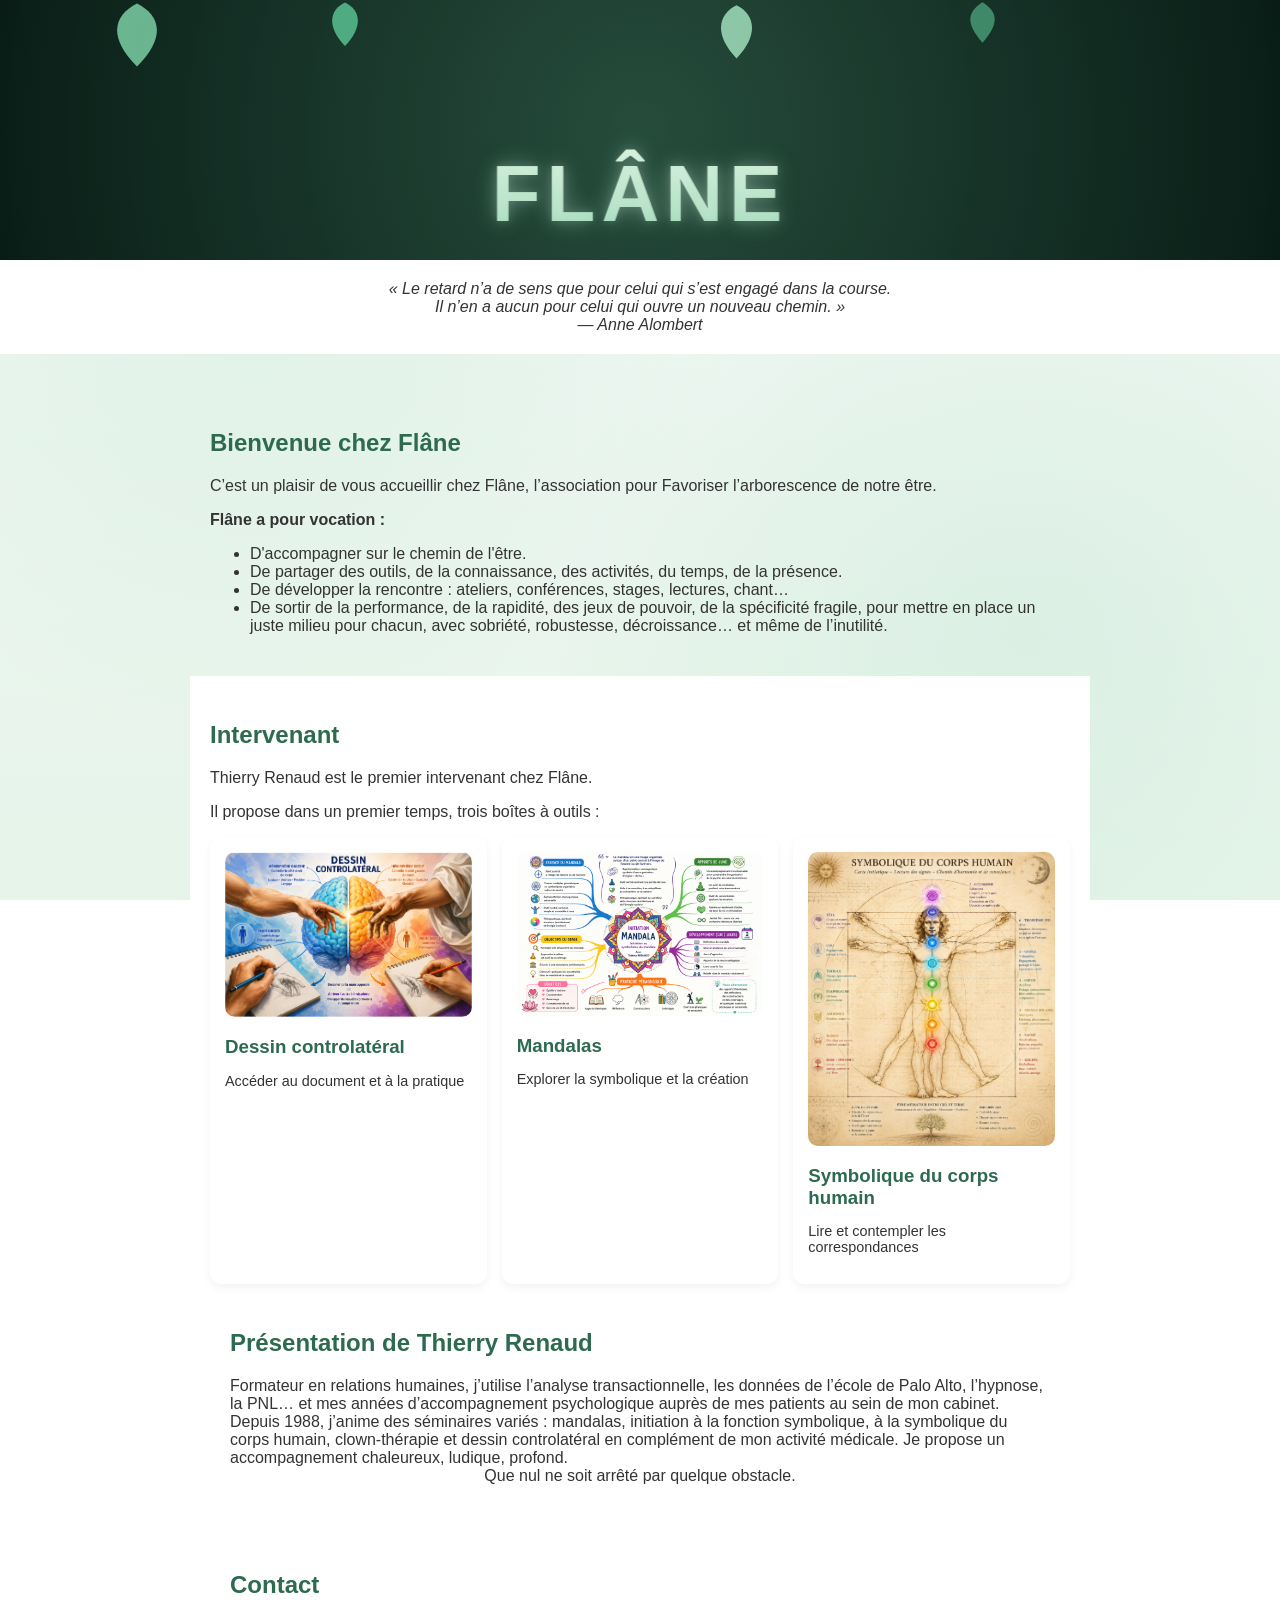
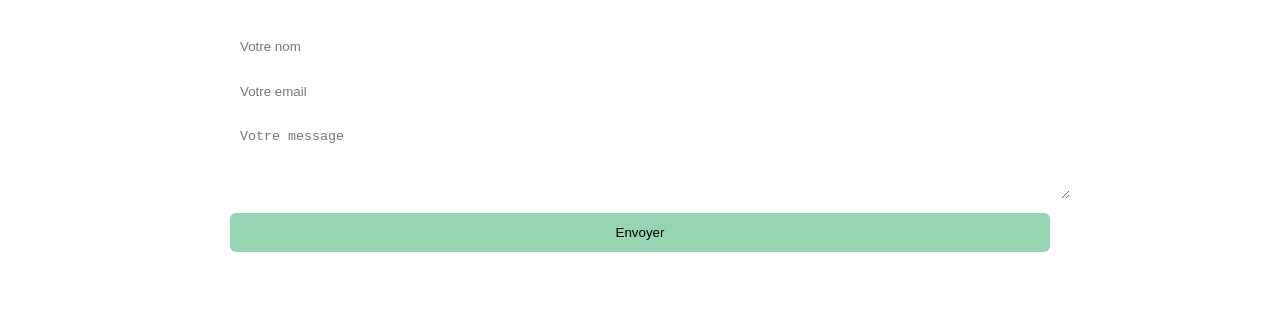
<file: index.html>
<!DOCTYPE html>
<html lang="fr">
<head>
<meta charset="UTF-8">
<meta name="viewport" content="width=device-width, initial-scale=1.0">
<link rel="stylesheet" href="css/style.css">
<title>Flâne</title>

<style>
:root {
    --vert-fonce: #2d6a4f;
    --vert-doux: #95d5b2;
    --fond: #f8f9fa;
}

body {
    margin: 0;
    font-family: 'Segoe UI', sans-serif;
    color: #333;

    background:
        radial-gradient(circle at 20% 30%, rgba(149,213,178,0.15), transparent 40%),
        radial-gradient(circle at 80% 70%, rgba(116,198,157,0.12), transparent 40%),
        linear-gradient(180deg, #f1f8f5, #e6f4ea);

    background-attachment: fixed;
}

/* ===== BANDEAU ===== */
.header {
    height: 260px;
    background: radial-gradient(circle at center, #1b4332, #081c15);
    position: relative;
    overflow: hidden;
}

/* lumière respirante */
.header::after {
    content: "";
    position: absolute;
    width: 200%;
    height: 200%;
    top: -50%;
    left: -50%;
    background: radial-gradient(circle, rgba(255,255,255,0.05), transparent 60%);
    animation: breathe 12s infinite ease-in-out;
}

@keyframes breathe {
    0%,100% { transform: scale(1); opacity: 0.4; }
    50% { transform: scale(1.2); opacity: 0.7; }
}

/* ===== TEXTE FLOTTANT AMÉLIORÉ ===== */
.header-title {
    position: absolute;
    bottom: 20px;
    left: 50%;
    transform: translateX(-50%) scaleY(0);
    transform-origin: bottom;
    font-size: 80px;
    font-weight: 700;
    letter-spacing: 6px;
    text-transform: uppercase;
    pointer-events: none;
    white-space: nowrap;

    /* visibilité + style */
    background: linear-gradient(180deg, #d8f3dc, #95d5b2);
    -webkit-background-clip: text;
    -webkit-text-fill-color: transparent;

    text-shadow:
        0 0 10px rgba(255,255,255,0.15),
        0 0 25px rgba(149,213,178,0.2);

    animation: growTree 6s ease-out forwards,
               sway 6s ease-in-out infinite 6s;
}

/* halo doux */
.header-title::before {
    content: "Flâne";
    position: absolute;
    left: 0;
    top: 0;
    color: rgba(255,255,255,0.05);
    filter: blur(8px);
    z-index: -1;
}

/* pousse */
@keyframes growTree {
    0% {
        transform: translateX(-50%) scaleY(0);
        opacity: 0;
        filter: blur(6px);
    }
    40% {
        transform: translateX(-50%) scaleY(1.1);
        opacity: 1;
        filter: blur(2px);
    }
    70% {
        transform: translateX(-50%) scaleY(0.95);
    }
    100% {
        transform: translateX(-50%) scaleY(1);
        opacity: 1;
        filter: blur(0);
    }
}

/* mouvement léger */
@keyframes sway {
    0%,100% { transform: translateX(-50%) scaleY(1) rotate(0deg); }
    50% { transform: translateX(-50%) scaleY(1) rotate(1.5deg); }
}

/* feuilles */
.leaf {
    position: absolute;
    opacity: 0.9;
}

.leaf1 { width: 70px; left: 8%; animation: drift 18s infinite linear; }
.leaf2 { width: 50px; left: 25%; animation: drift 22s infinite linear reverse; }
.leaf3 { width: 65px; left: 55%; animation: drift 20s infinite linear; }
.leaf4 { width: 45px; left: 75%; animation: drift 24s infinite linear reverse; }

@keyframes drift {
    0%   { transform: translateY(-80px) translateX(0px) rotate(0deg); }
    25%  { transform: translateY(60px) translateX(20px) rotate(90deg); }
    50%  { transform: translateY(140px) translateX(-20px) rotate(180deg); }
    75%  { transform: translateY(220px) translateX(15px) rotate(270deg); }
    100% { transform: translateY(320px) translateX(0px) rotate(360deg); }
}

/* ===== Citation ===== */
.quote {
    text-align: center;
    padding: 20px;
    font-style: italic;
    background: white;
}

/* ===== Structure ===== */
.container {
    max-width: 900px;
    margin: auto;
}

.section {
    padding: 25px 20px;
}

.section:nth-child(even) {
    background: #ffffff;
}

h2 {
    color: var(--vert-fonce);
}

/* ===== Images ===== */
.img {
    width: 100%;
    max-width: 600px;
    display: block;
    margin: 15px auto;
    border-radius: 12px;
    box-shadow: 0 6px 20px rgba(0,0,0,0.1);
}

/* ===== Cartes ===== */
.grid {
    display: grid;
    gap: 15px;
}

.card {
    background: white;
    padding: 15px;
    border-radius: 12px;
    box-shadow: 0 4px 10px rgba(0,0,0,0.05);
}

/* ===== Contact ===== */
.contact {
    background: var(--vert-fonce);
    color: white;
}

.contact input,
.contact textarea {
    width: 100%;
    padding: 10px;
    margin-top: 10px;
    border-radius: 6px;
    border: none;
}

.contact button {
    margin-top: 10px;
    padding: 12px;
    width: 100%;
    background: var(--vert-doux);
    border: none;
    border-radius: 6px;
    cursor: pointer;
}

/* ===== Responsive ===== */
@media(min-width:768px) {
    .grid {
        grid-template-columns: repeat(3, 1fr);
    }
}
</style>
</head>

<body>

<!-- ===== BANDEAU ===== -->
<div class="header">

<div class="header-title">Flâne</div>

<svg class="leaf leaf1" viewBox="0 0 100 100">
<path d="M50 5 C80 20, 95 50, 50 95 C5 50, 20 20, 50 5 Z" fill="#74c69d"/>
</svg>

<svg class="leaf leaf2" viewBox="0 0 100 100">
<path d="M50 5 C78 18, 90 50, 50 92 C10 50, 22 18, 50 5 Z" fill="#52b788"/>
</svg>

<svg class="leaf leaf3" viewBox="0 0 100 100">
<path d="M50 8 C75 20, 88 50, 50 90 C12 50, 25 20, 50 8 Z" fill="#95d5b2"/>
</svg>

<svg class="leaf leaf4" viewBox="0 0 100 100">
<path d="M50 5 C82 25, 90 50, 50 95 C10 50, 18 25, 50 5 Z" fill="#40916c"/>
</svg>

</div>

<!-- ===== Citation ===== -->
<div class="quote">
« Le retard n’a de sens que pour celui qui s’est engagé dans la course.<br>
Il n’en a aucun pour celui qui ouvre un nouveau chemin. »<br>
— Anne Alombert
</div>

<div class="container">

<div class="section">
<h2>Bienvenue chez Flâne</h2>

<p>
C’est un plaisir de vous accueillir chez Flâne, l’association pour Favoriser l’arborescence de notre être.
</p>

<p><strong>Flâne a pour vocation :</strong></p>

<ul>
<li>D'accompagner sur le chemin de l'être.</li>

<li>De partager des outils, de la connaissance, des activités, du temps, de la présence.</li>

<li>De développer la rencontre : ateliers, conférences, stages, lectures, chant…</li>

<li>De sortir de la performance, de la rapidité, des jeux de pouvoir, de la spécificité fragile, pour mettre en place un juste milieu pour chacun, avec sobriété, robustesse, décroissance… et même de l’inutilité.</li>
</ul>

</div>

<div class="section">
<h2>Intervenant</h2>

<p>
Thierry Renaud est le premier intervenant chez Flâne.
</p>

<p>
Il propose dans un premier temps, trois boîtes à outils :
</p>

 <div class="grid">

        <a href="dessin-controlateral.html" class="card">
            <img src="images/dessin.png" alt="Dessin controlatéral">
            <h3>Dessin controlatéral</h3>
            <p>Accéder au document et à la pratique</p>
        </a>

        <a href="mandalas.html" class="card">
            <img src="images/mandala.png" alt="Mandalas">
            <h3>Mandalas</h3>
            <p>Explorer la symbolique et la création</p>
        </a>

        <a href="symbolique-corps-humain.html" class="card">
            <img src="images/corps-symbolique.png" alt="Symbolique du corps humain">
            <h3>Symbolique du corps humain</h3>
            <p>Lire et contempler les correspondances</p>
        </a>

</div>
<div class="section">
<h2>Présentation de Thierry Renaud</h2>
<p>Formateur en relations humaines, j’utilise l’analyse transactionnelle, les
données de l’école de Palo Alto, l’hypnose, la PNL… et mes années
d’accompagnement psychologique auprès de mes patients au sein de mon
cabinet. Depuis 1988, j’anime des séminaires variés : mandalas, initiation
à la fonction symbolique, à la symbolique du corps humain, clown-thérapie
et dessin controlatéral en complément de mon activité médicale. Je propose un accompagnement chaleureux, ludique, profond.<br>
  <span style="display:block; text-align:center;">
    Que nul ne soit arrêté par quelque obstacle.
  </span>
</p>

</div>

<div class="section contact">
<h2>Contact</h2>
<form action="https://formspree.io/f/mbdwyled" method="POST">
    <input type="text" name="nom" placeholder="Votre nom" required>
    <input type="email" name="email" placeholder="Votre email" required>
    <textarea name="message" rows="4" placeholder="Votre message" required></textarea>

    <!-- optionnel : anti-spam -->
    <input type="hidden" name="_subject" value="Nouveau message depuis flane.fr">

    <button type="submit">Envoyer</button>
</form>
</div>

</div>

</body>
</html>
</file>
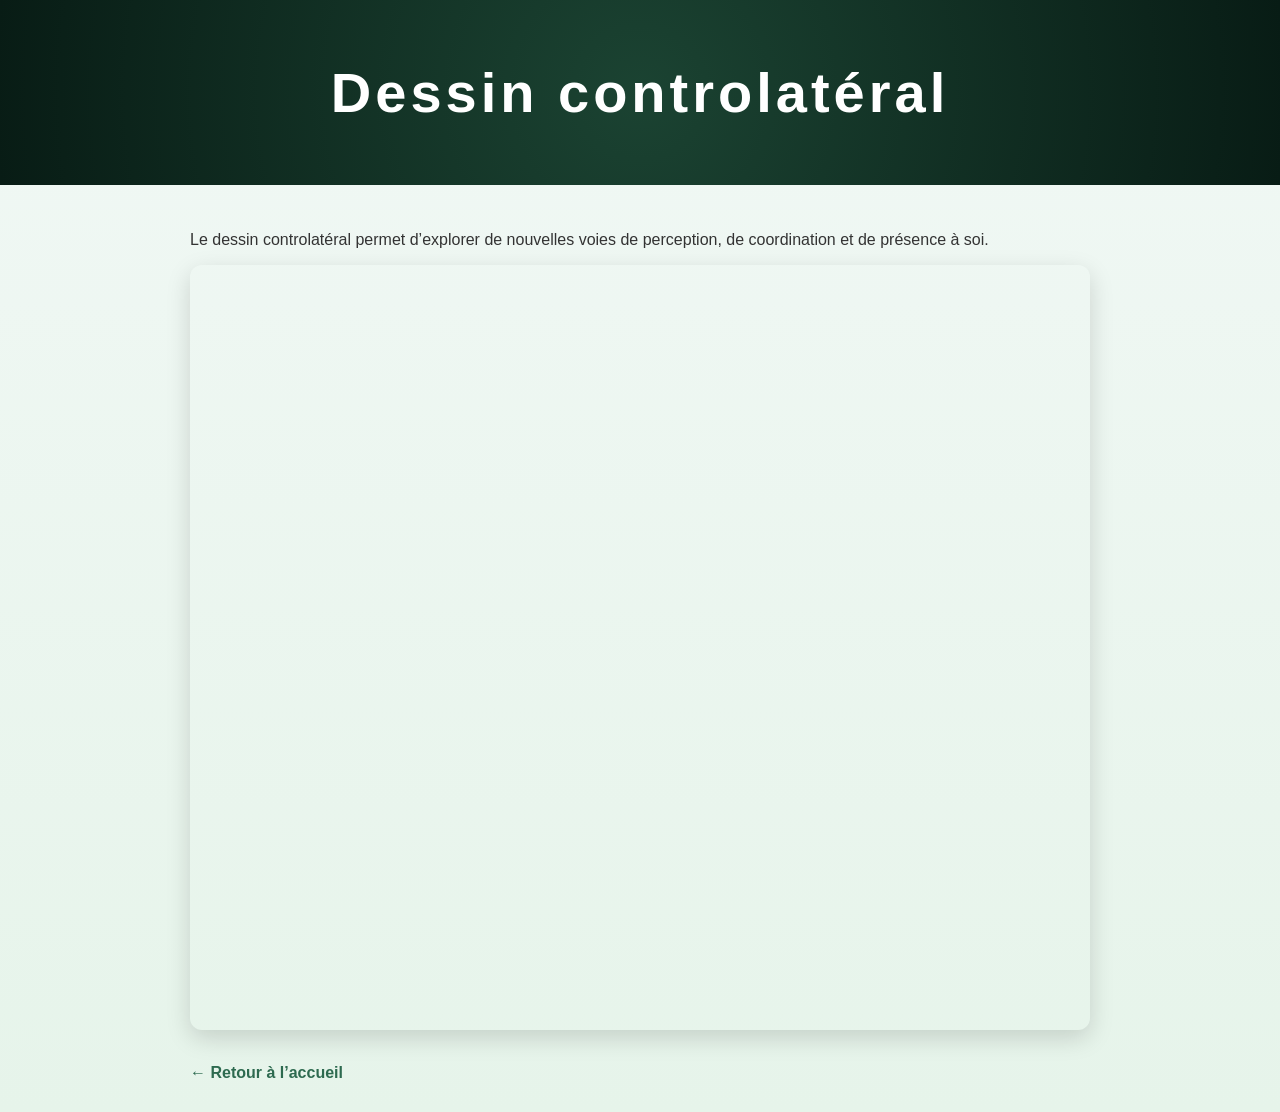
<file: dessin-controlateral.html>
<!DOCTYPE html>
<html lang="fr">
<head>
    <meta charset="UTF-8">
    <title>Dessin controlatéral – Flâne</title>
    <meta name="viewport" content="width=device-width, initial-scale=1.0">
    <link rel="stylesheet" href="css/style.css">
</head>

<body>

<header>
    <h1>Dessin controlatéral</h1>
</header>

<div class="container">

    <p>
        Le dessin controlatéral permet d’explorer de nouvelles voies de perception,
        de coordination et de présence à soi.
    </p>

    <iframe src="pdf/dessin-controlateral.pdf"></iframe>

    <a href="index.html" class="back-link">← Retour à l’accueil</a>

</div>

</body>
</html>
</file>
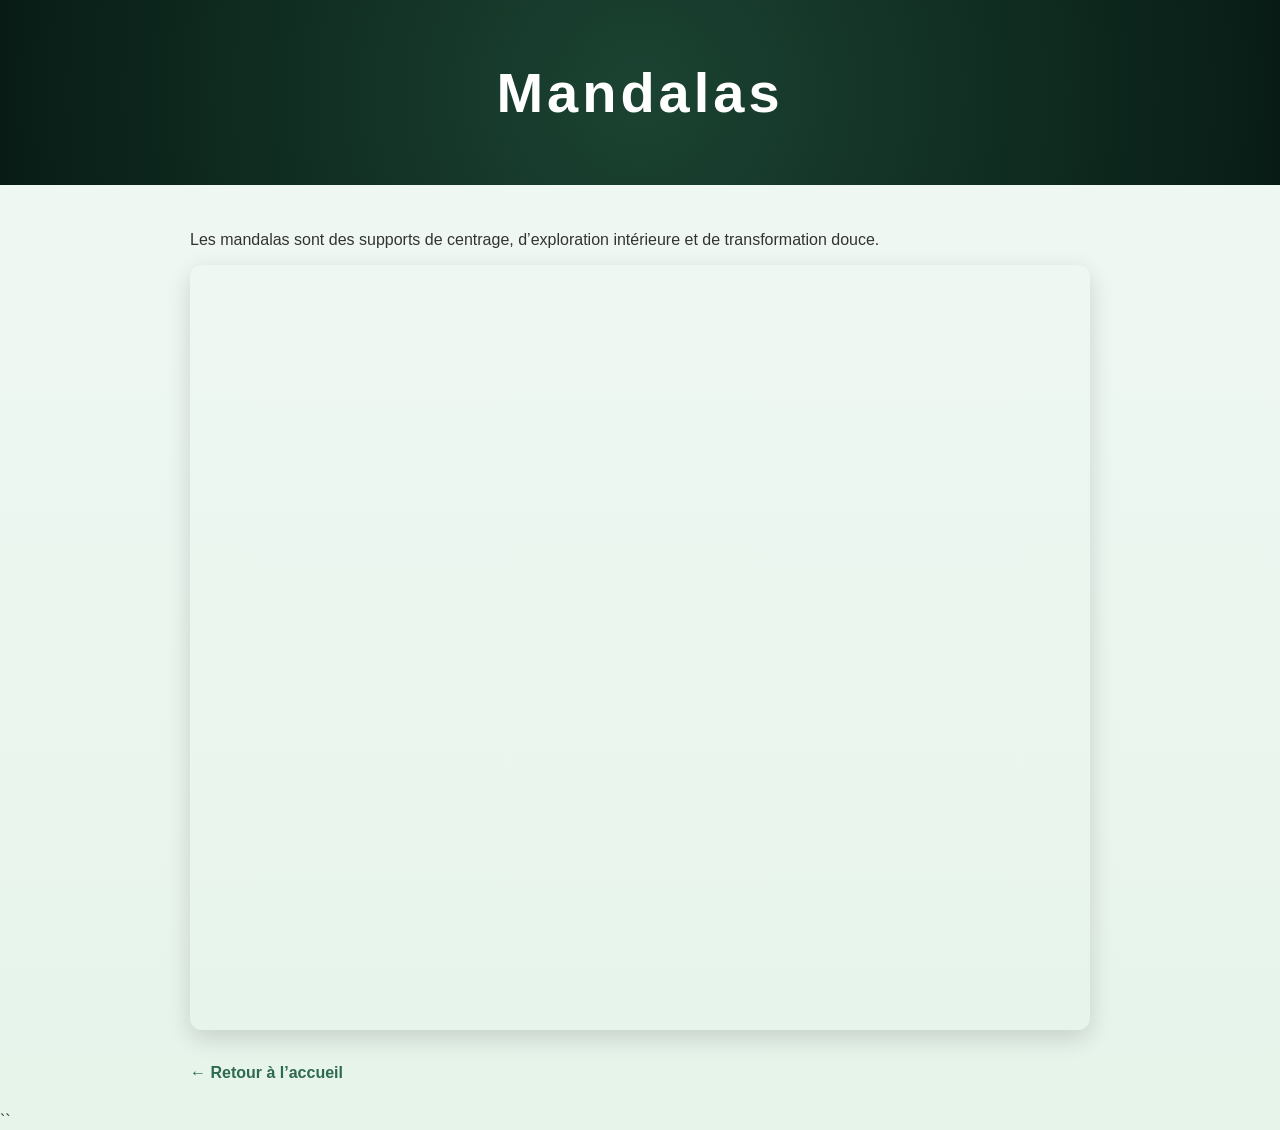
<file: mandalas.html>
<!DOCTYPE html>
<html lang="fr">
<head>
    <meta charset="UTF-8">
    <title>Mandalas – Flâne</title>
    <meta name="viewport" content="width=device-width, initial-scale=1.0">
    <link rel="stylesheet" href="css/style.css">
</head>

<body>

<header>
    <h1>Mandalas</h1>
</header>

<div class="container">

    <p>
        Les mandalas sont des supports de centrage, d’exploration intérieure
        et de transformation douce.
    </p>

    <iframe src="pdf/mandalas.pdf"></iframe>

    <a href="index.html" class="back-link">← Retour à l’accueil</a>

</div>

</body>
</html>
``
</file>
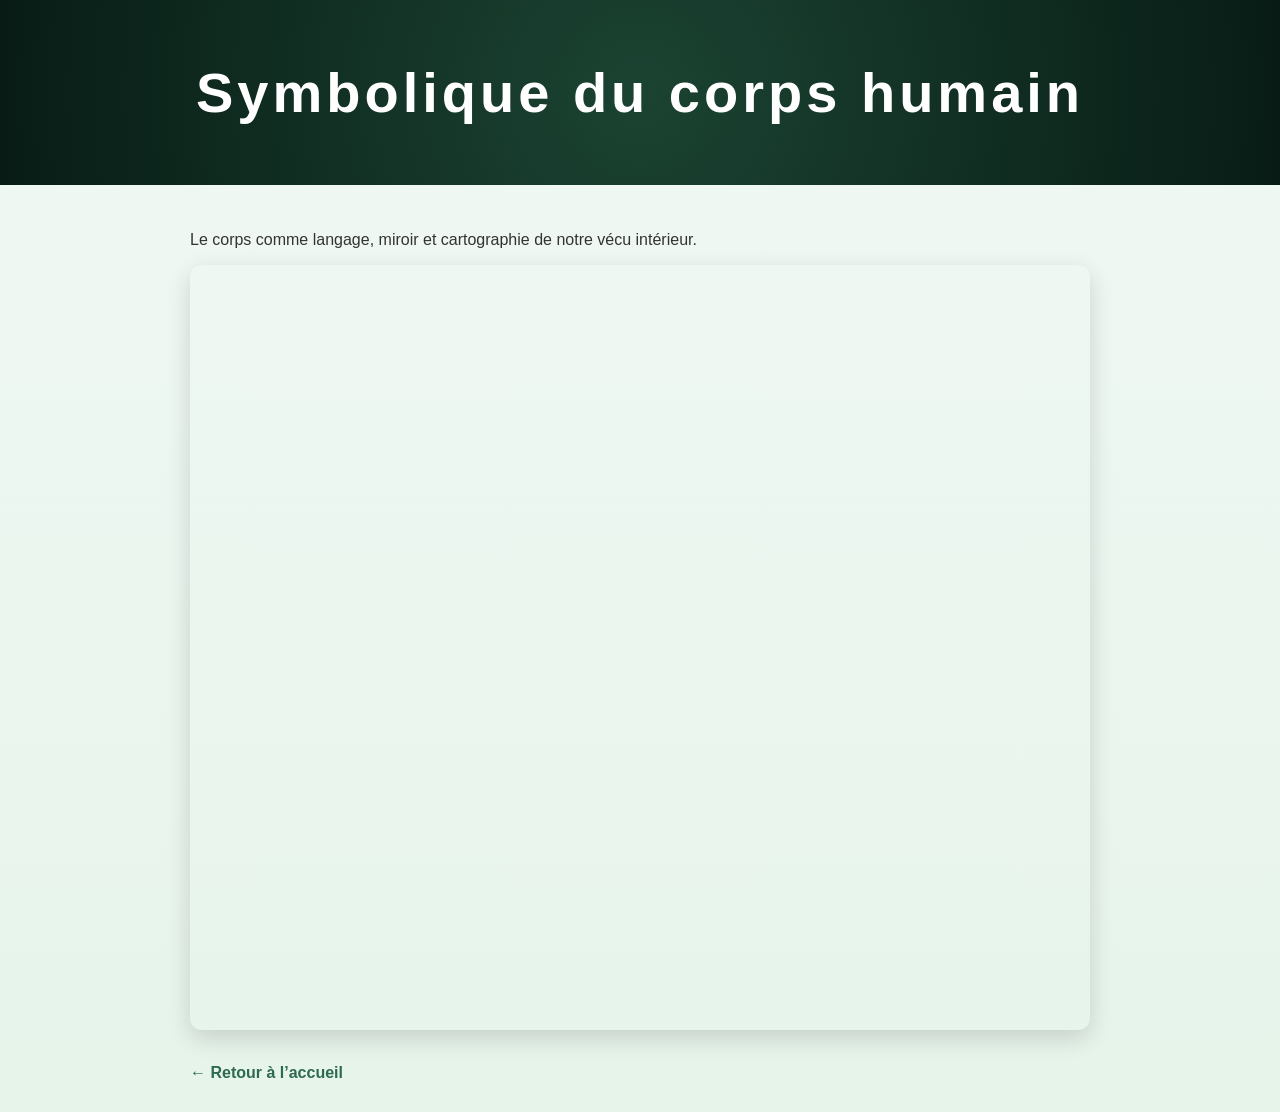
<file: symbolique-corps-humain.html>
<!DOCTYPE html>
<html lang="fr">
<head>
    <meta charset="UTF-8">
    <title>Symbolique du corps humain – Flâne</title>
    <meta name="viewport" content="width=device-width, initial-scale=1.0">
    <link rel="stylesheet" href="css/style.css">
</head>

<body>

<header>
    <h1>Symbolique du corps humain</h1>
</header>

<div class="container">

    <p>
        Le corps comme langage, miroir et cartographie de notre vécu intérieur.
    </p>

    <iframe src="pdf/symbolique-corps-humain.pdf"></iframe>

    <a href="index.html" class="back-link">← Retour à l’accueil</a>

</div>

</body>
</html>
</file>
<file: css/style.css>
:root {
    --vert-fonce: #2d6a4f;
    --vert-doux: #95d5b2;
    --fond: #f8f9fa;
}

body {
    margin: 0;
    font-family: 'Segoe UI', sans-serif;
    color: #333;
    background: linear-gradient(180deg, #f1f8f5, #e6f4ea);
}

header {
    background: radial-gradient(circle at center, #1b4332, #081c15);
    padding: 60px 20px;
    text-align: center;
    color: white;
}

header h1 {
    margin: 0;
    font-size: 56px;
    letter-spacing: 4px;
}

.container {
    max-width: 900px;
    margin: auto;
    padding: 30px 20px;
}

.grid {
    display: grid;
    gap: 20px;
}

@media(min-width:768px) {
    .grid {
        grid-template-columns: repeat(3, 1fr);
    }
}

.card {
    background: white;
    border-radius: 14px;
    padding: 15px;
    box-shadow: 0 6px 18px rgba(0,0,0,0.08);
    text-decoration: none;
    color: inherit;
    transition: transform 0.25s ease, box-shadow 0.25s ease;
}

.card:hover {
    transform: translateY(-6px);
    box-shadow: 0 12px 30px rgba(0,0,0,0.15);
}

.card img {
    width: 100%;
    border-radius: 10px;
}

.card h3 {
    margin: 15px 0 5px;
    color: var(--vert-fonce);
}

.card p {
    font-size: 0.9em;
}

.back-link {
    display: inline-block;
    margin-top: 30px;
    color: var(--vert-fonce);
    text-decoration: none;
    font-weight: bold;
}

iframe {
    width: 100%;
    height: 85vh;
    border: none;
    border-radius: 12px;
    box-shadow: 0 8px 25px rgba(0,0,0,0.15);
}
</file>
